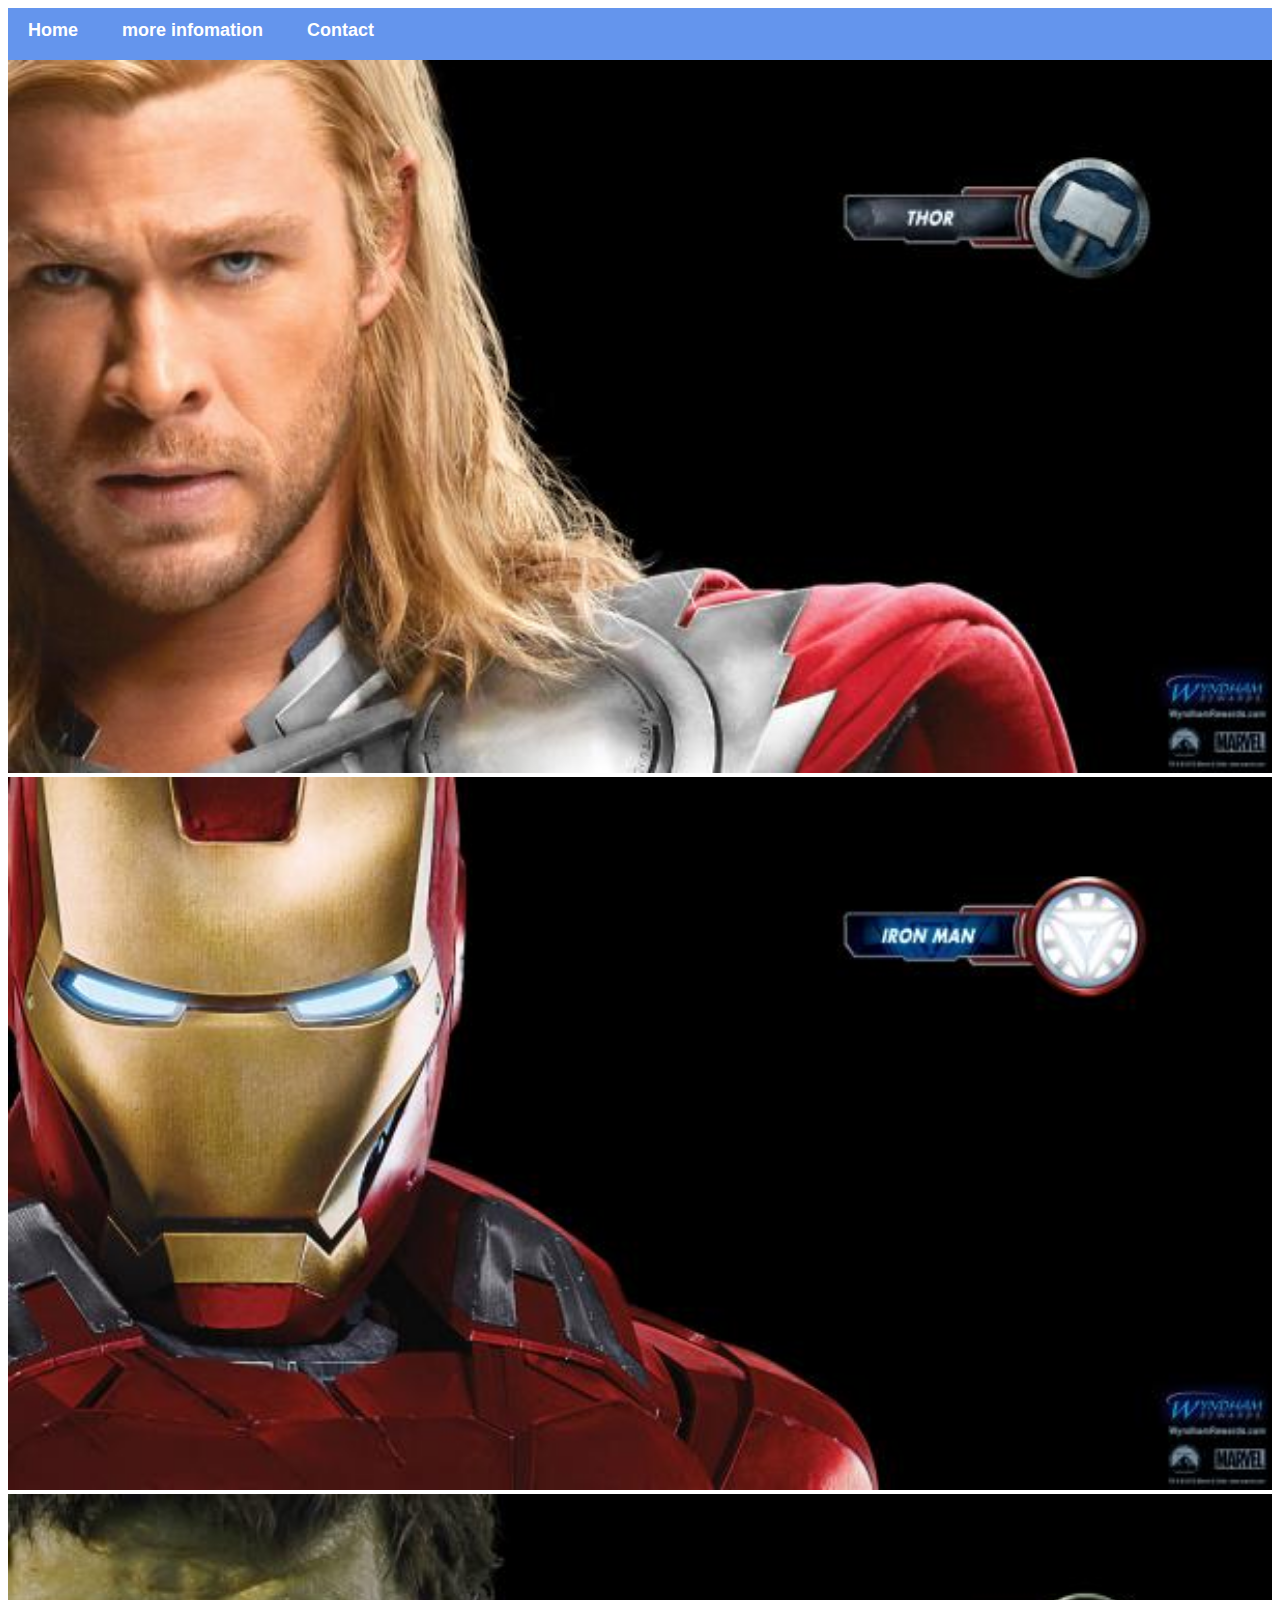
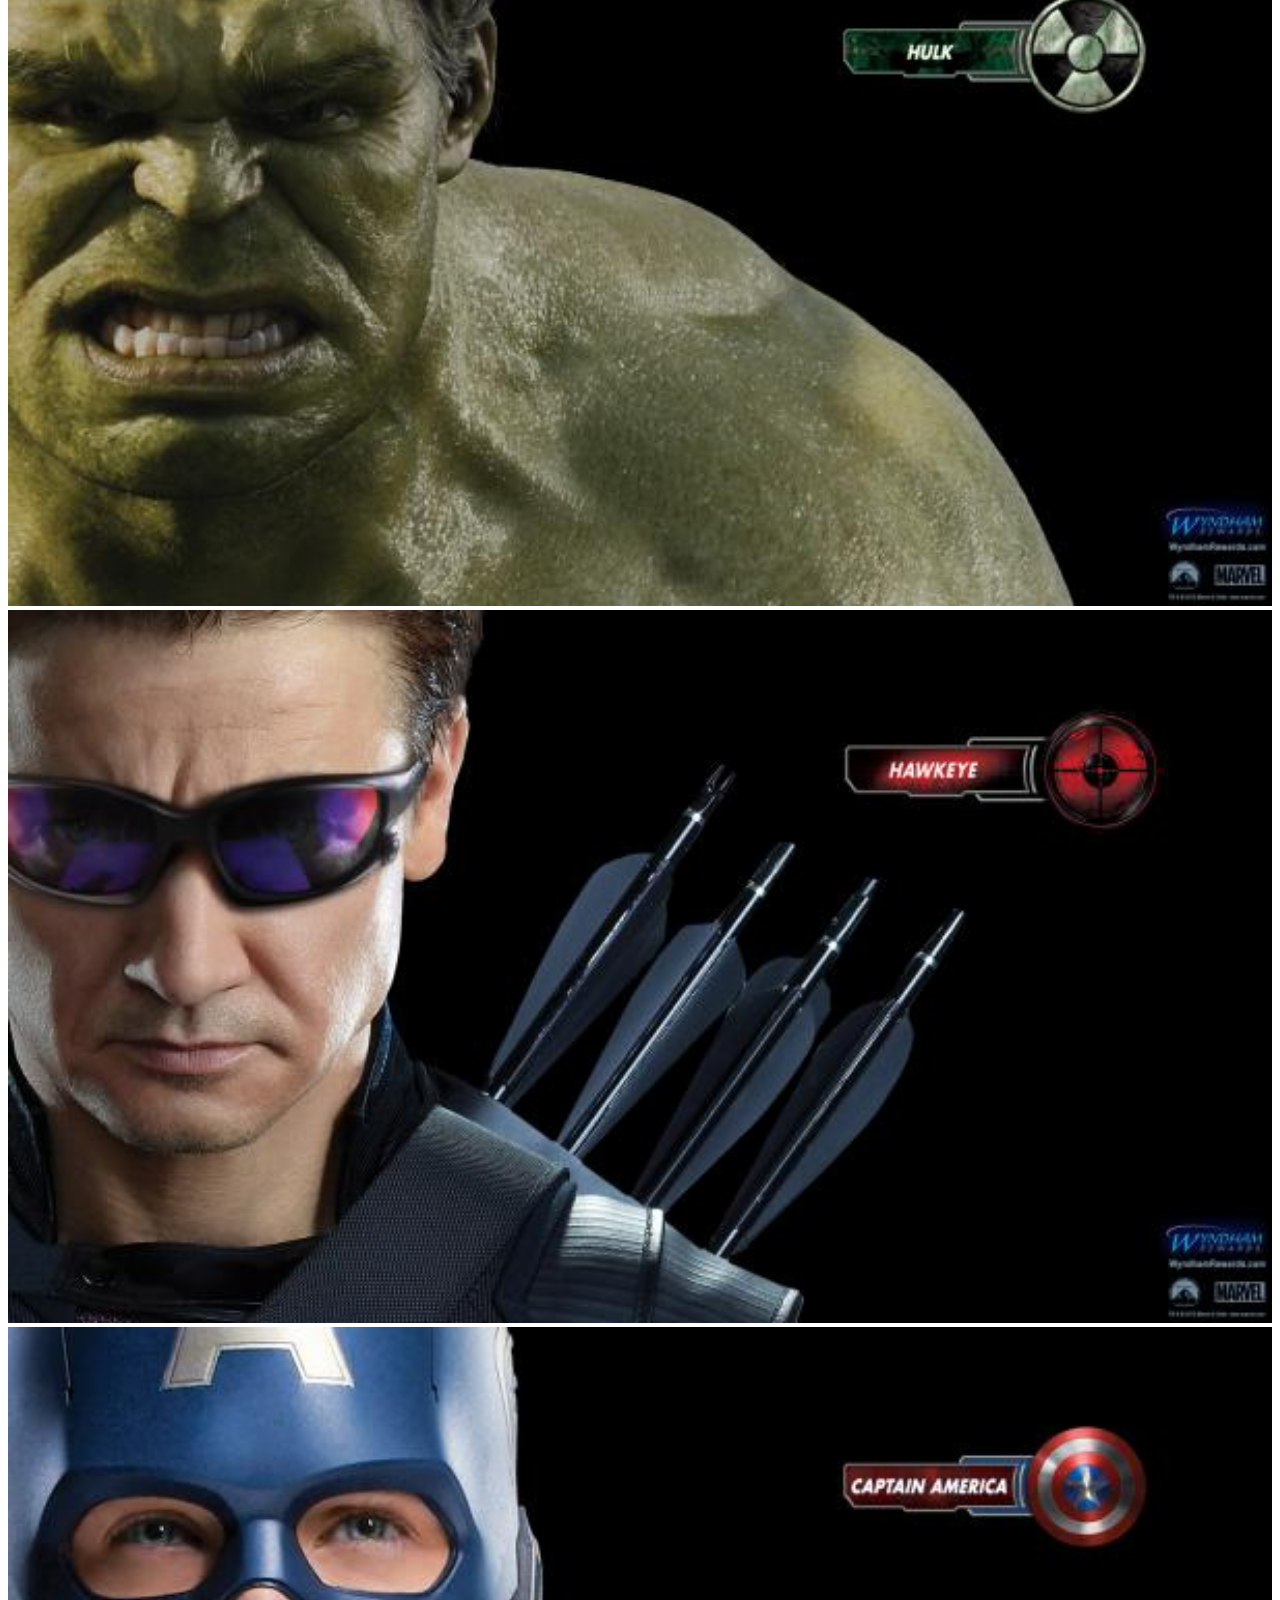
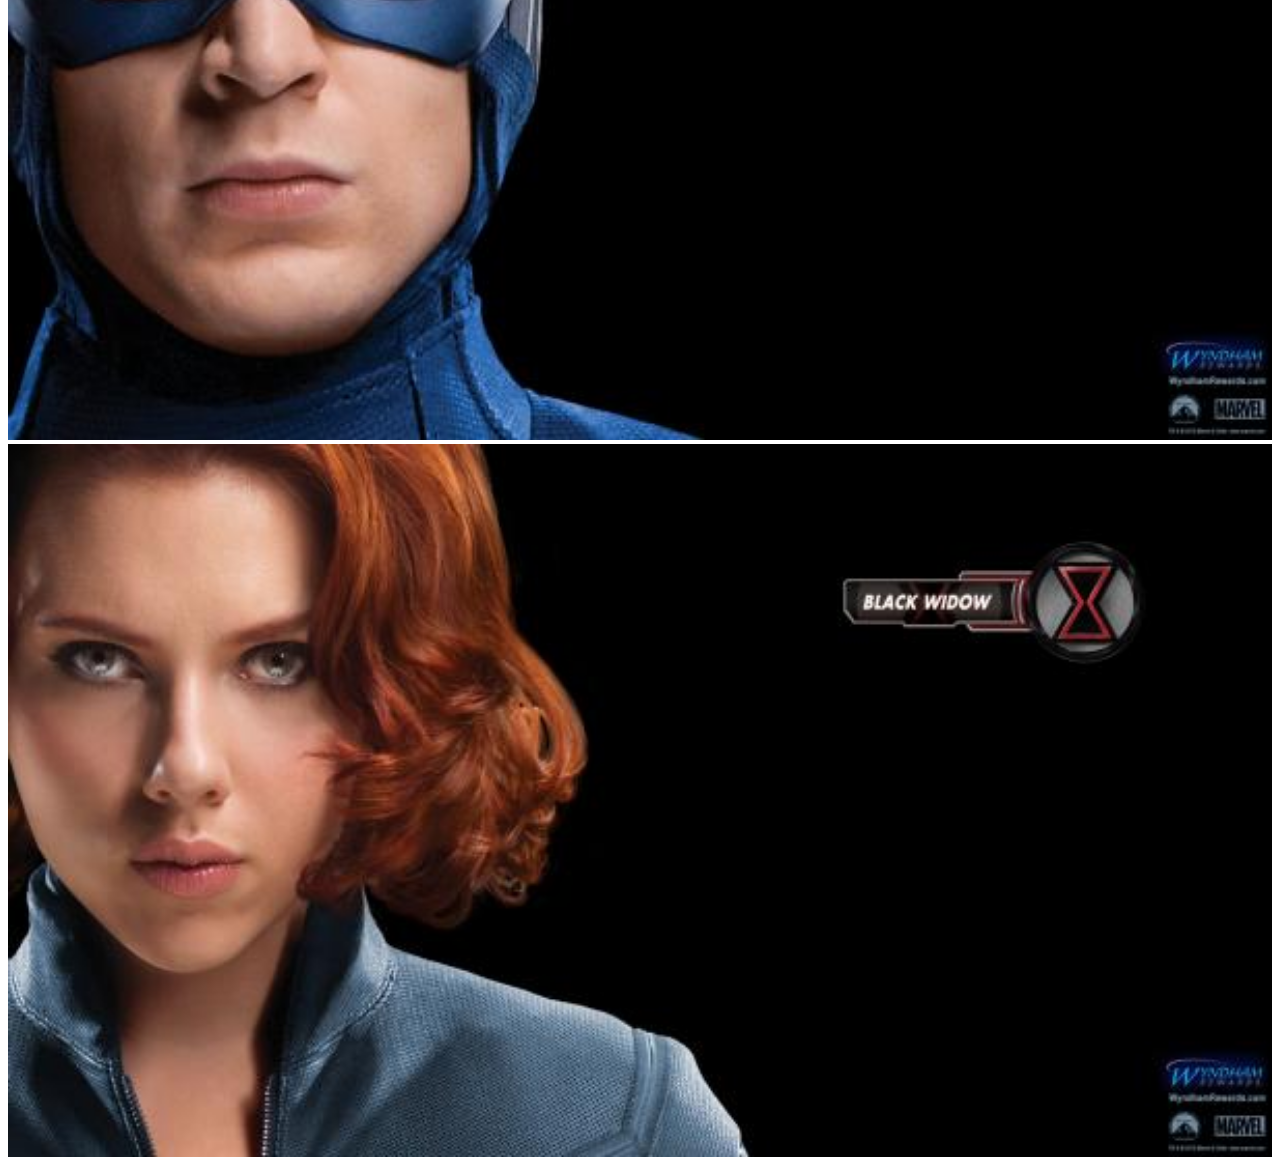
<file: index.html>
<!DOCTYPE html>
<html>
    <head>
        <link rel="stylesheet" href="style.css">
    </head>
    <body>
        <div id="menu">
            <a href="index.html">Home</a>
            <a href="about.html">more infomation</a>
            <a href="contact.html">Contact</a>
        </div>
        <div class="gallery">
            <a href="avenger-1.html"><img src="images/avengers_01.jpg" /></a>
            <a href="avenger-2.html"><img src="images/avengers_02.jpg" /></a>
            <a href="avenger-3.html"><img src="images/avengers_03.jpg" /></a>
            <a href="avenger-4.html"><img src="images/avengers_04.jpg" /></a>
            <a href="avenger-5.html"><img src="images/avengers_05.jpg" /></a>
            <a href="avenger-6.html"><img src="images/avengers_06.jpg" /></a>
        </div>
        
    </body>
</html>
</file>
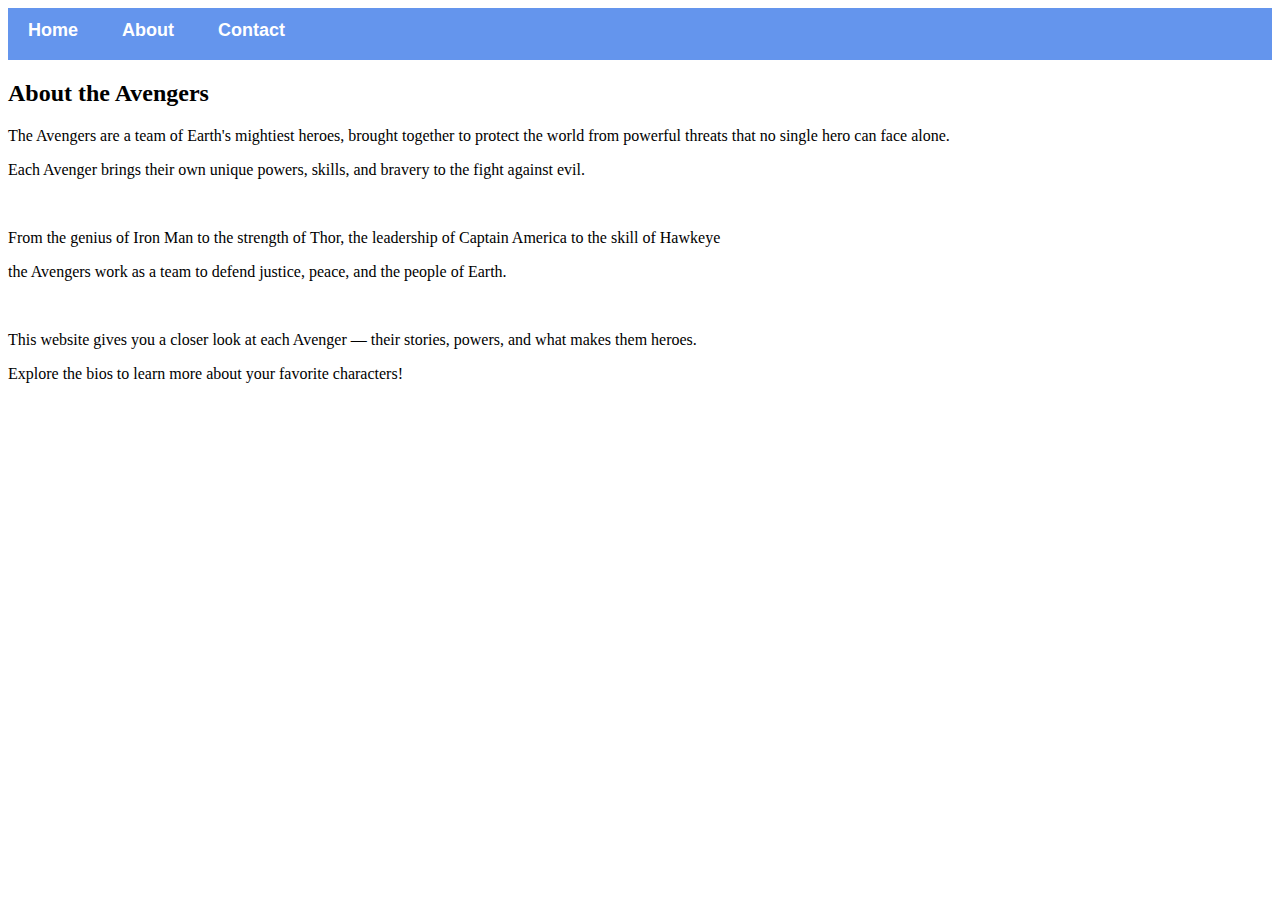
<file: about.html>
<!DOCTYPE html>
<html>
    <head>
        <link rel="stylesheet" href="style.css">
    </head>
        <body>
            <div id="menu">
            <a href="index.html">Home</a>
            <a href="about.html">About</a>
            <a href="contact.html">Contact</a>
        </div>
        <h2>About the Avengers</h2>
        <p>The Avengers are a team of Earth's mightiest heroes, brought together to protect the world from powerful threats that no single hero can face alone.</p>   
        <p>Each Avenger brings their own unique powers, skills, and bravery to the fight against evil.</p>
        <br>
        <p>From the genius of Iron Man to the strength of Thor, the leadership of Captain America to the skill of Hawkeye</p>
        <p>the Avengers work as a team to defend justice, peace, and the people of Earth.</p>
        <br>
        <p>This website gives you a closer look at each Avenger — their stories, powers, and what makes them heroes.</p>
        <p>Explore the bios to learn more about your favorite characters!</p>
        </body>
</html>
</file>
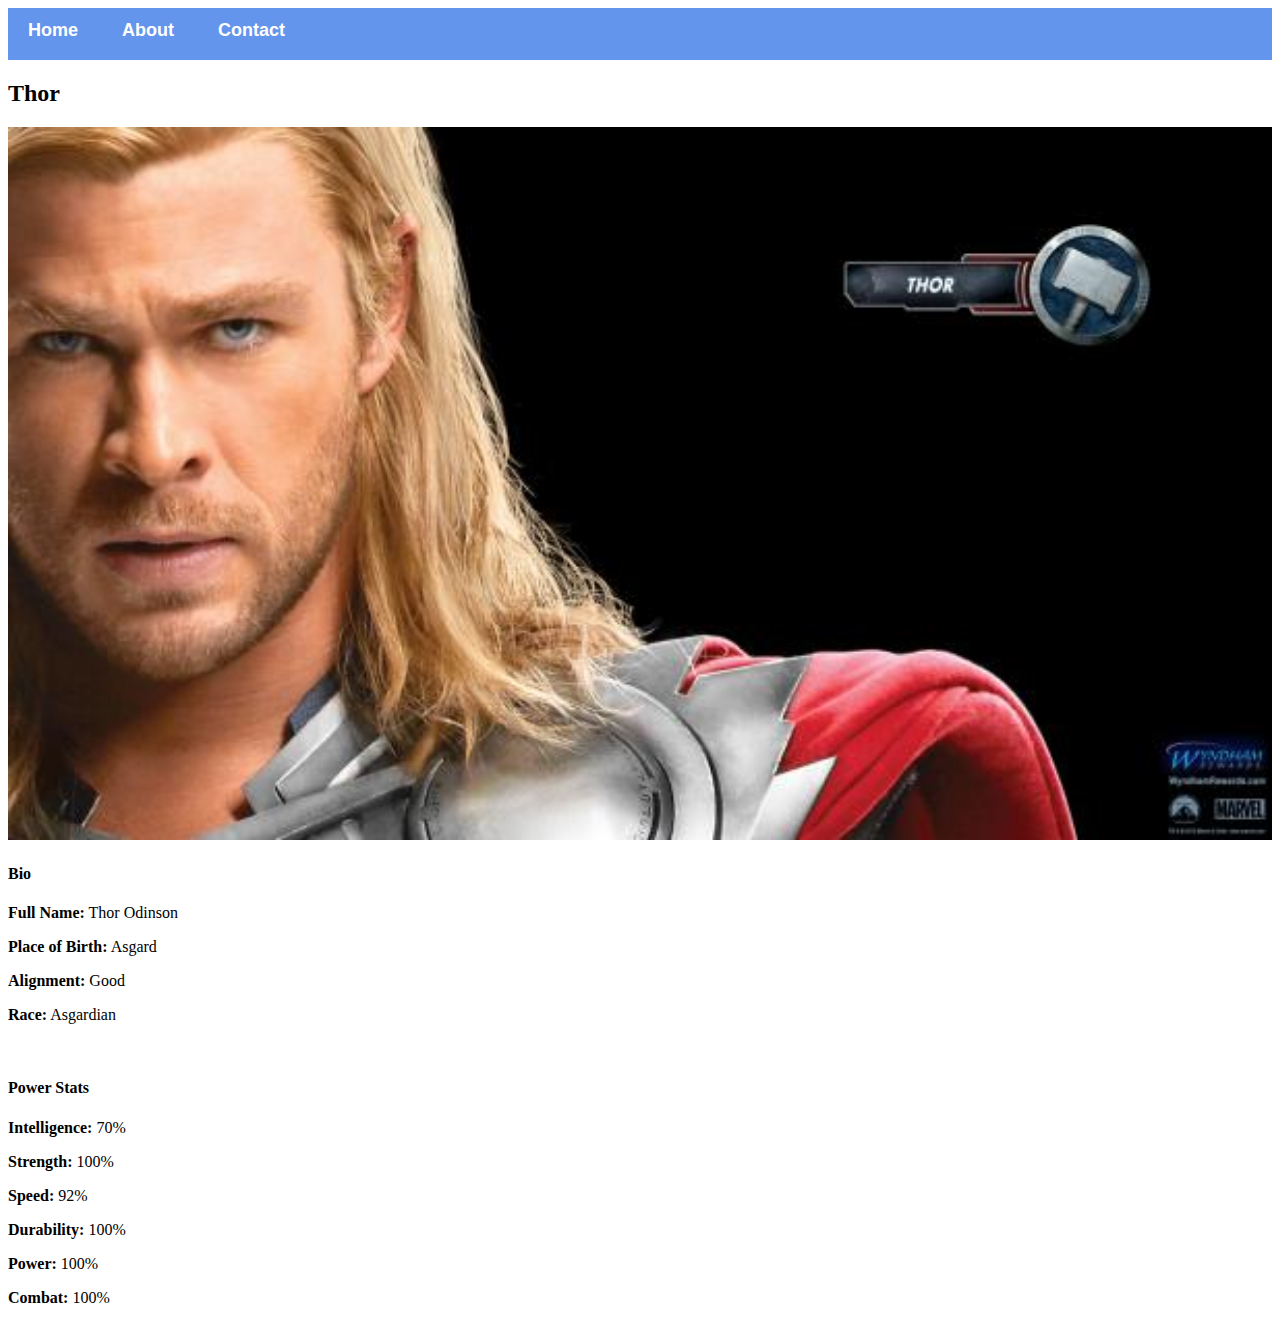
<file: avenger-1.html>
<!DOCTYPE html>
<html>
    <head>
        <link rel="stylesheet" href="style.css">
    </head>
    <body>
        <div id="menu">
            <a href="index.html">Home</a>
            <a href="about.html">About</a>
            <a href="contact.html">Contact</a>
        </div>
        <h2>Thor</h2>
        <div class="gallery">
            <img src="images/avengers_01.jpg" />
        </div>
        <h4>Bio</h4>
        <P><b>Full Name:</b> Thor Odinson</P>
        <p><b>Place of Birth:</b> Asgard</p>
        <p><b>Alignment:</b> Good</p>
        <p><b>Race:</b> Asgardian</p>
        <br/>
        <h4>Power Stats</h4>
        <p><b>Intelligence:</b> 70%</p>
        <p><b>Strength:</b> 100%</p>
        <p><b>Speed:</b> 92%</p>
        <p><b>Durability:</b> 100%</p>
        <p><b>Power:</b> 100%</p>
        <p><b>Combat:</b> 100%</p>
    </body>
</html>
</file>
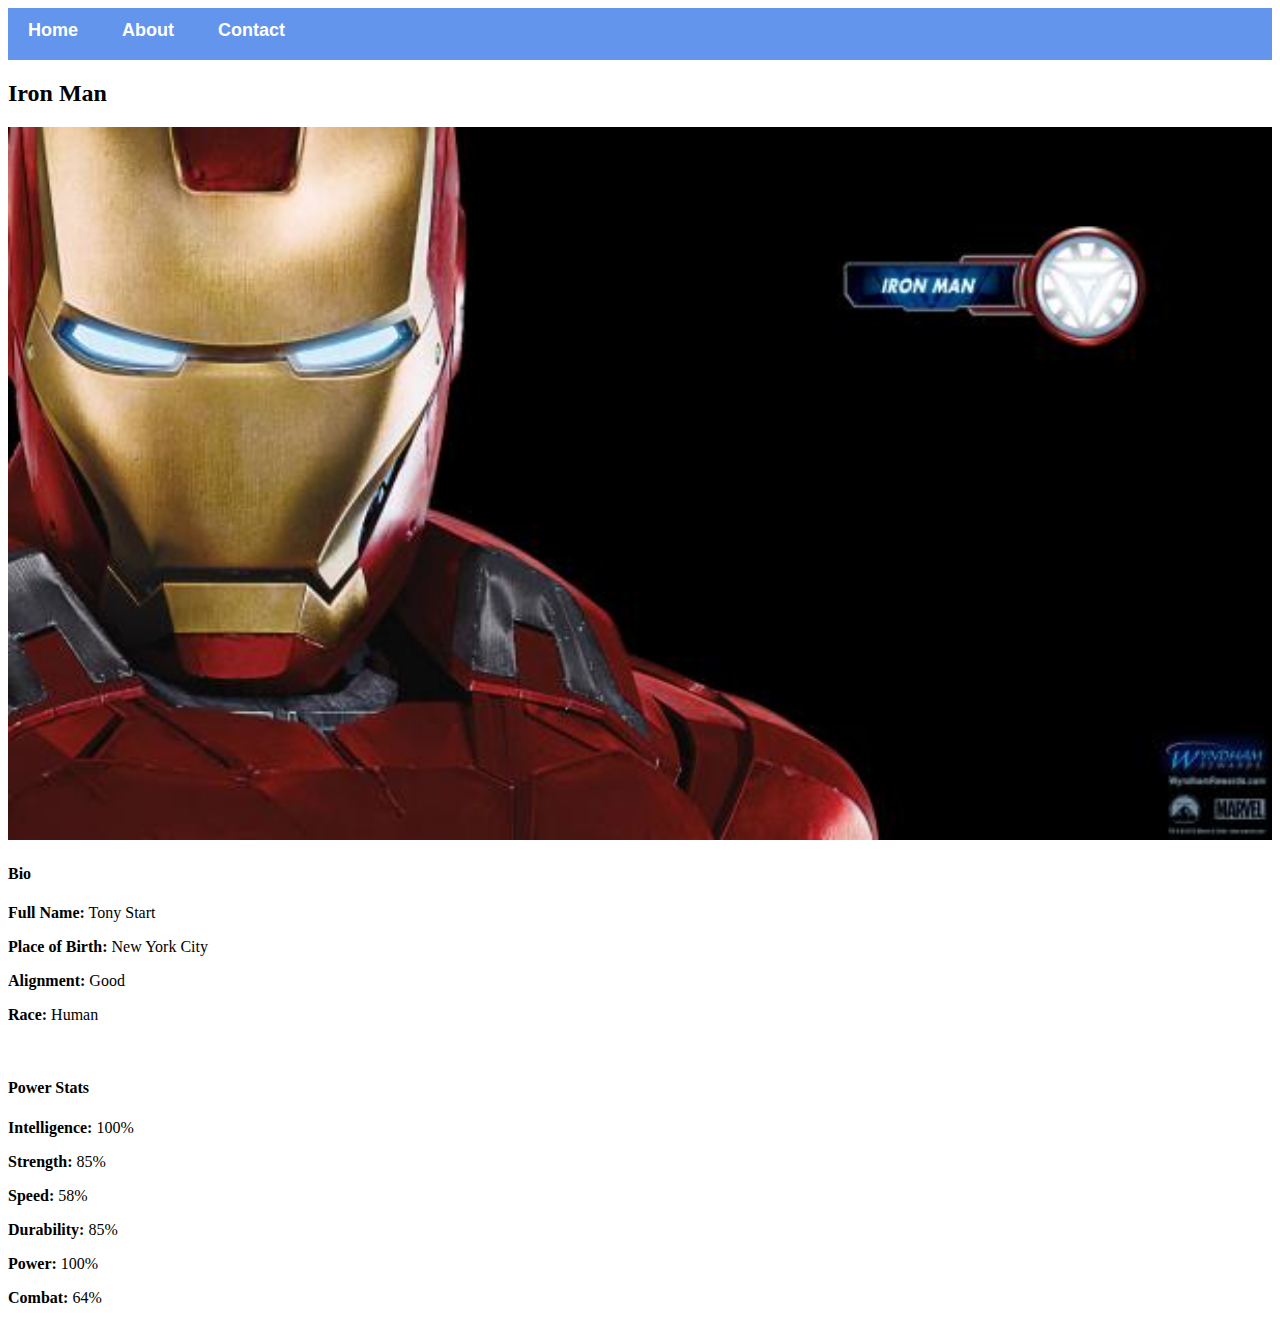
<file: avenger-2.html>
<!DOCTYPE html>
<html>
    <head>
        <link rel="stylesheet" href="style.css">
    </head>
    <body>
        <div id="menu">
            <a href="index.html">Home</a>
            <a href="about.html">About</a>
            <a href="contact.html">Contact</a>
        </div>
        <h2>Iron Man</h2>
        <div class="gallery">
            <img src="images/avengers_02.jpg" />
        </div>
        <h4>Bio</h4>
        <p><b>Full Name:</b> Tony Start</p>
        <p><b>Place of Birth:</b> New York City</p>
        <p><b>Alignment:</b> Good</p>
        <p><b>Race:</b> Human</p>
        <br/>
        <h4>Power Stats</h4>
        <p><b>Intelligence:</b> 100%</p>
        <p><b>Strength:</b> 85%</p>
        <p><b>Speed:</b> 58%</p>
        <p><b>Durability:</b> 85%</p>
        <p><b>Power:</b> 100%</p>
        <p><b>Combat:</b> 64%</p>
    </body>
</html>
</file>
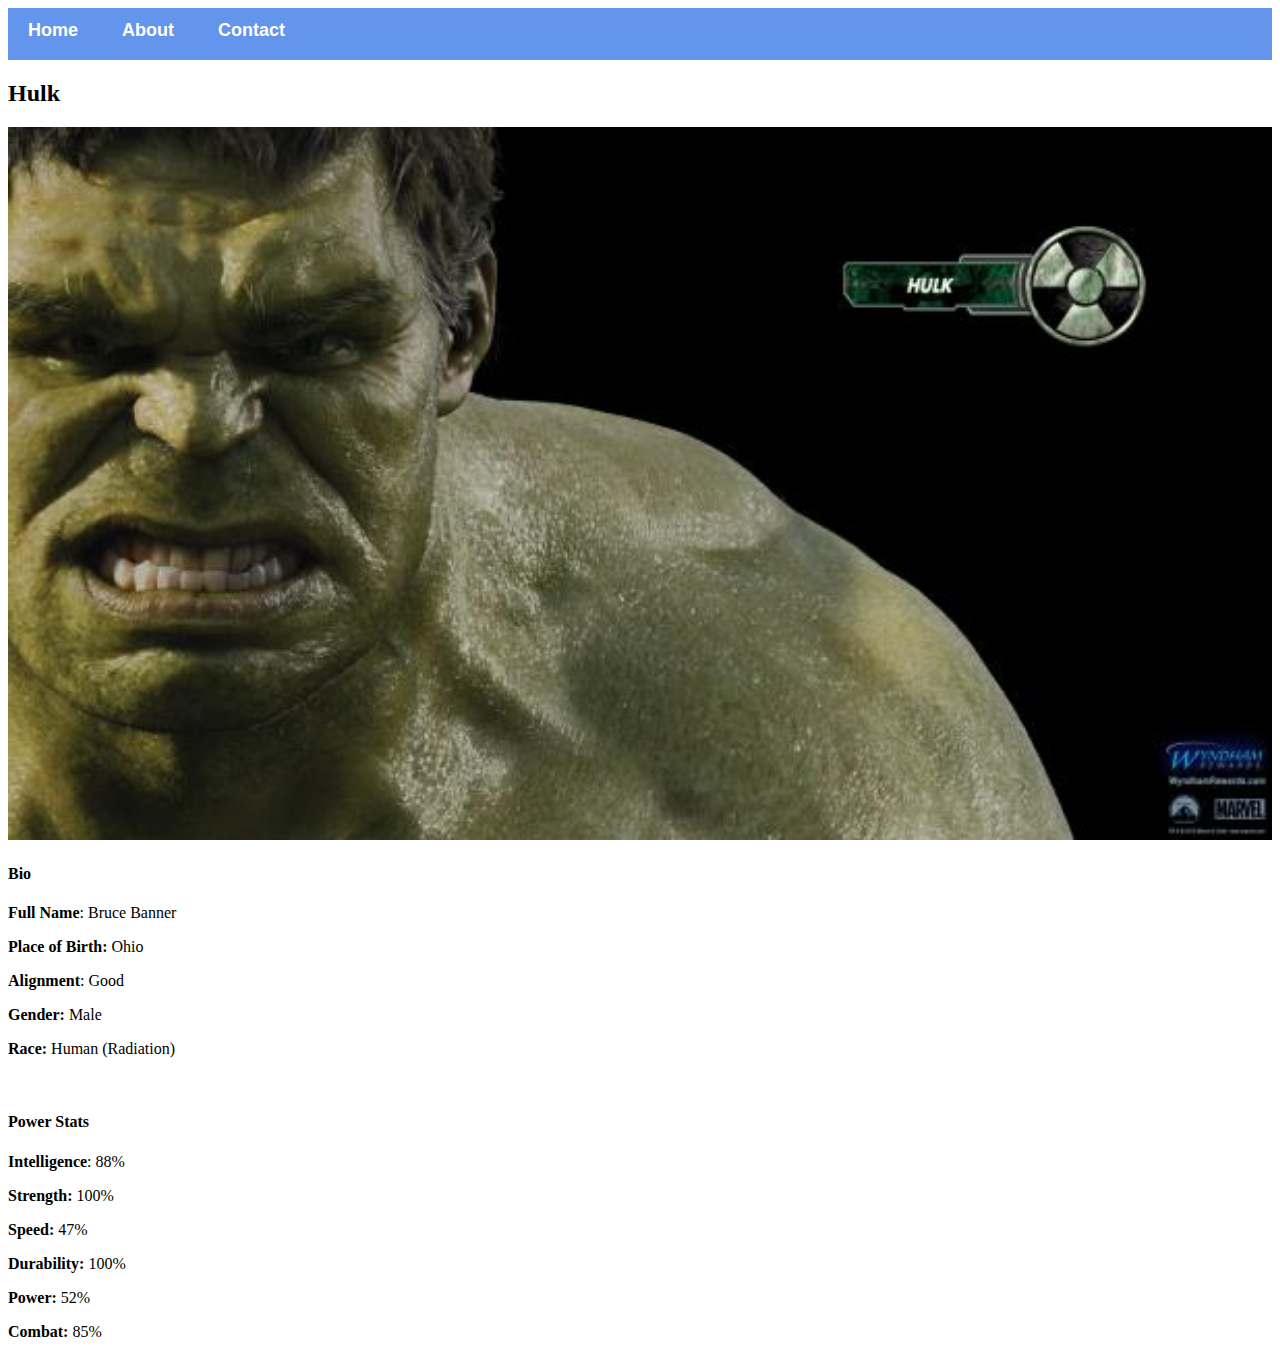
<file: avenger-3.html>
<!DOCTYPE html>
<html>
    <head>
        <link rel="stylesheet" href="style.css">
    </head>
    <body>
        <div id="menu">
            <a href="index.html">Home</a>
            <a href="about.html">About</a>
            <a href="contact.html">Contact</a>
        </div>
        <h2>Hulk</h2>
        <div class="gallery">
            <img src="images/avengers_03.jpg" />
        </div>
        <h4>Bio</h4>
            <p><b>Full Name</b>: Bruce Banner</p>
            <p><b>Place of Birth:</b> Ohio</p>
            <p><b>Alignment</b>: Good</p>
            <p><b>Gender:</b> Male</p>
            <p><b>Race:</b> Human (Radiation)</p>
            <br/>
            <h4>Power Stats</h4>
            <p><b>Intelligence</b>: 88%</p>
            <p><b>Strength:</b> 100%</p>
            <p><b>Speed:</b> 47%</p>
            <p><b>Durability:</b> 100%</p>
            <p><b>Power:</b> 52%</p>
            <p><b>Combat:</b> 85%</p>
    </body>
</html>
</file>
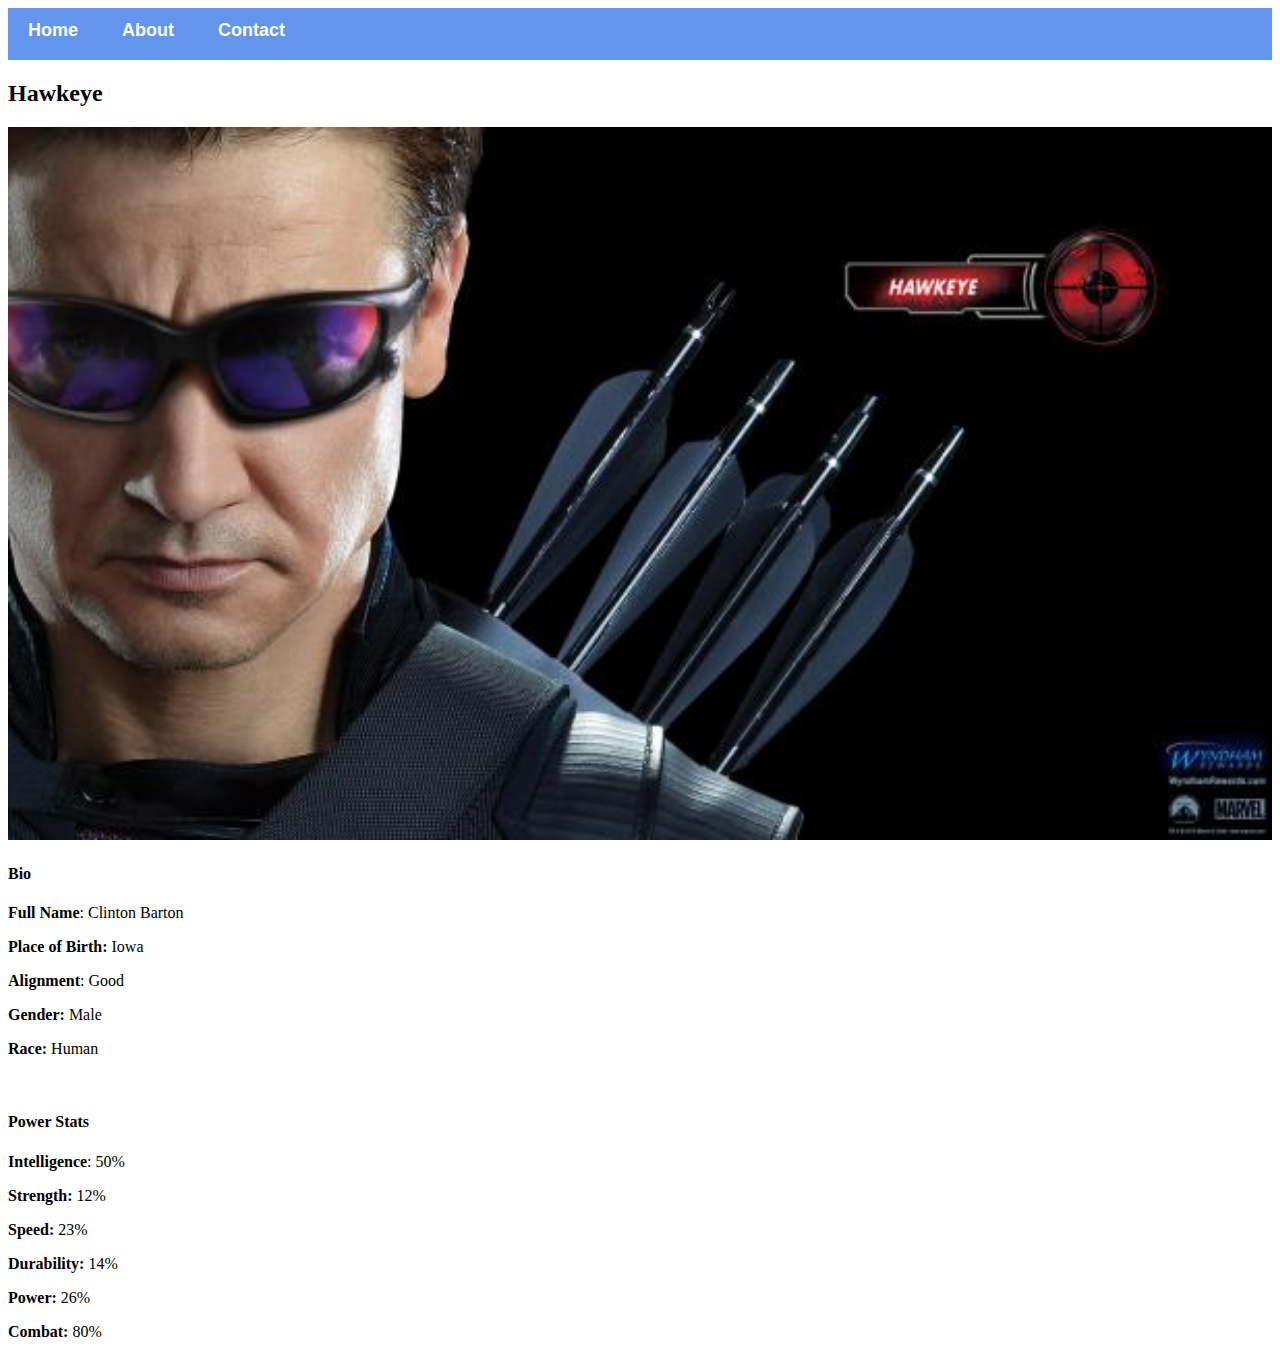
<file: avenger-4.html>
<!DOCTYPE html>
<html>
    <head>
        <link rel="stylesheet" href="style.css">
    </head>
    <body>
        <div id="menu">
            <a href="index.html">Home</a>
            <a href="about.html">About</a>
            <a href="contact.html">Contact</a>
        </div>
        <h2>Hawkeye</h2>
        <div class="gallery">
            <img src="images/avengers_04.jpg" />
        </div>
        <h4>Bio</h4>
        <p><b>Full Name</b>: Clinton Barton</p>
            <p><b>Place of Birth:</b> Iowa</p>
            <p><b>Alignment</b>: Good</p>
            <p><b>Gender:</b> Male</p>
            <p><b>Race:</b> Human</p>
            <br/>
            <h4>Power Stats</h4>
            <p><b>Intelligence</b>: 50%</p>
            <p><b>Strength:</b> 12%</p>
            <p><b>Speed:</b> 23%</p>
            <p><b>Durability:</b> 14%</p>
            <p><b>Power:</b> 26%</p>
            <p><b>Combat:</b> 80%</p>
    </body>
</html>
</file>
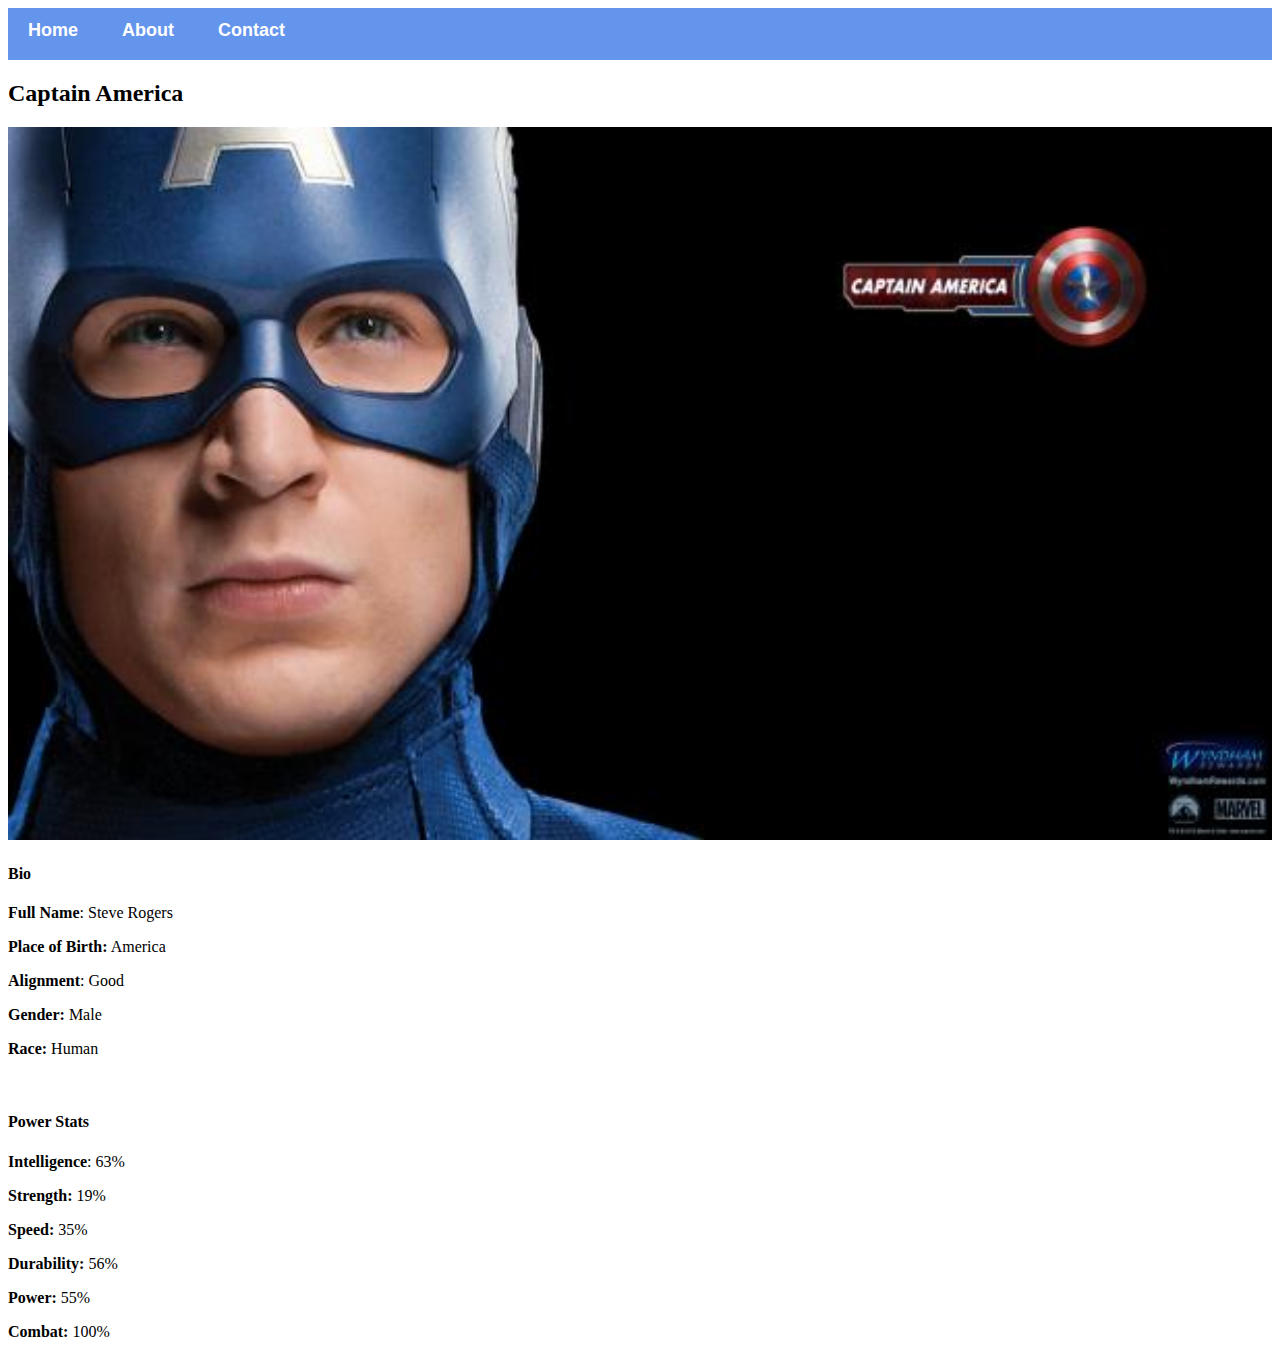
<file: avenger-5.html>
<!DOCTYPE html>
<html>
    <head>
        <link rel="stylesheet" href="style.css">
    </head>
    <body>
        <div id="menu">
            <a href="index.html">Home</a>
            <a href="about.html">About</a>
            <a href="contact.html">Contact</a>
        </div>
        <h2>Captain America</h2>
        <div class="gallery">
            <img src="images/avengers_05.jpg" />
        </div>
        <h4>Bio</h4>
        <p><b>Full Name</b>: Steve Rogers</p>
            <p><b>Place of Birth:</b> America</p>
            <p><b>Alignment</b>: Good</p>
            <p><b>Gender:</b> Male</p>
            <p><b>Race:</b> Human</p>
            <br/>
            <h4>Power Stats</h4>
            <p><b>Intelligence</b>: 63%</p>
            <p><b>Strength:</b> 19%</p>
            <p><b>Speed:</b> 35%</p>
            <p><b>Durability:</b> 56%</p>
            <p><b>Power:</b> 55%</p>
            <p><b>Combat:</b> 100%</p>
    </body>
</html>
</file>
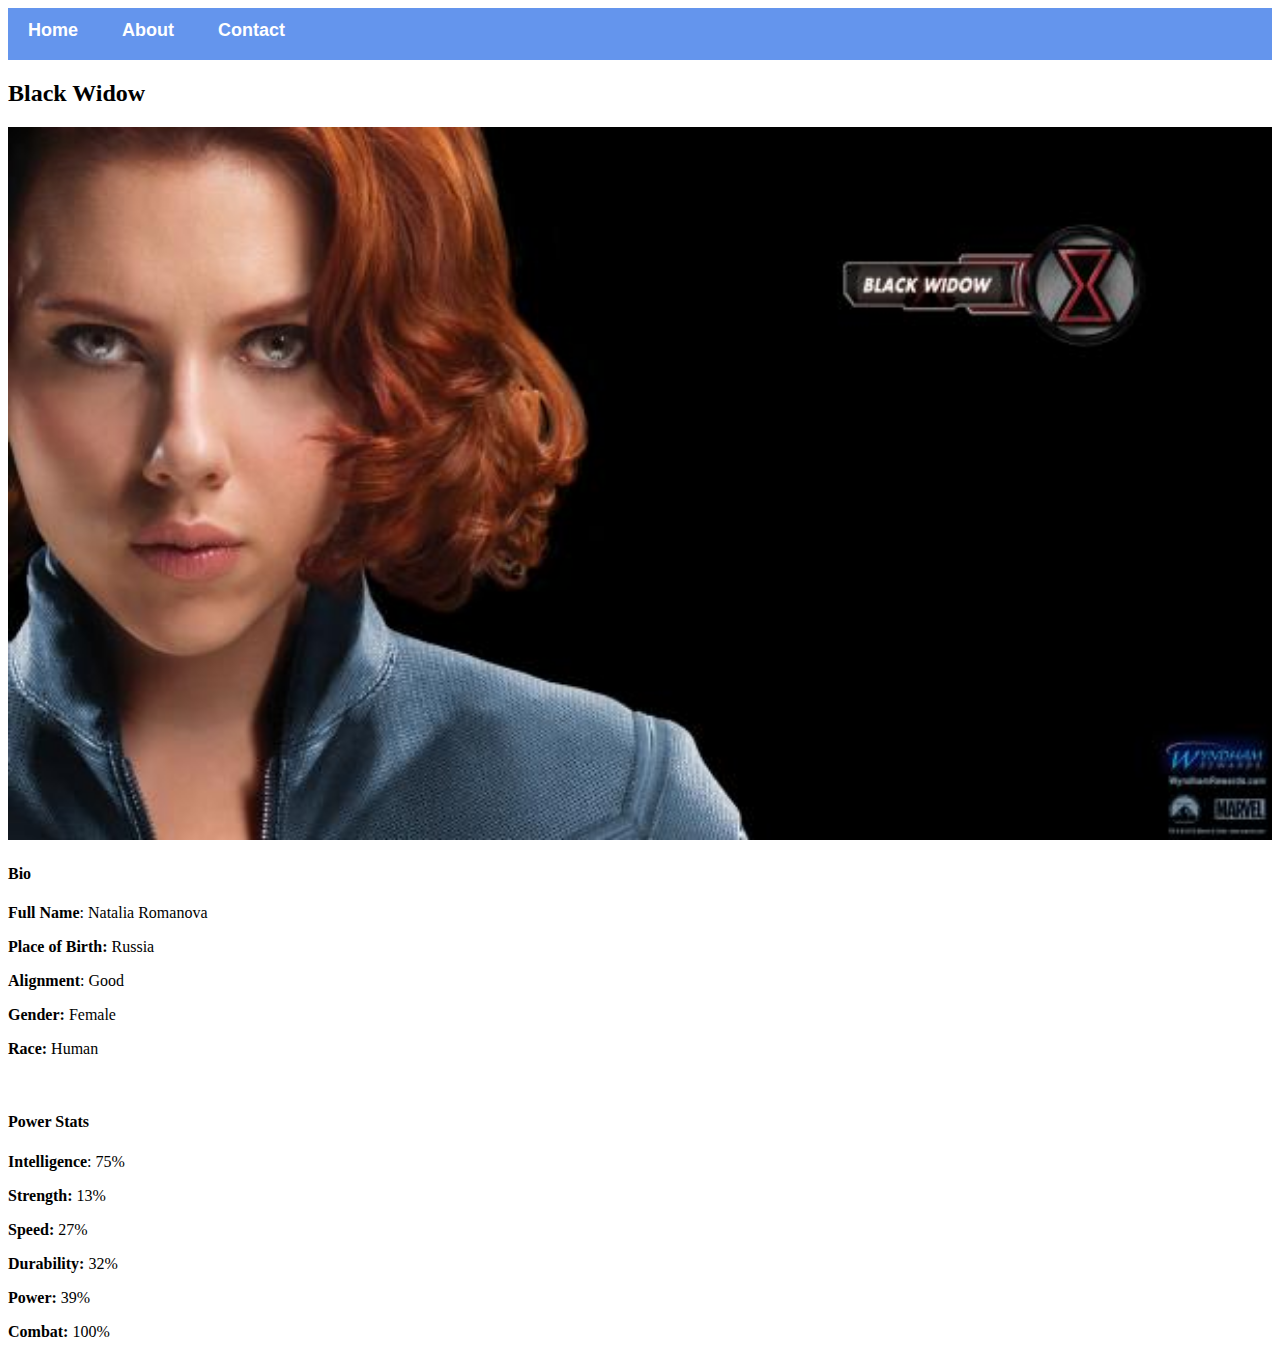
<file: avenger-6.html>
<!DOCTYPE html>
<html>
    <head>
        <link rel="stylesheet" href="style.css">
    </head>
    <body>
        <div id="menu">
            <a href="index.html">Home</a>
            <a href="about.html">About</a>
            <a href="contact.html">Contact</a>
        </div>
        <h2>Black Widow</h2>
        <div class="gallery">
            <img src="images/avengers_06.jpg" />
        </div>
        <h4>Bio</h4>
        <p><b>Full Name</b>: Natalia Romanova</p>
            <p><b>Place of Birth:</b> Russia</p>
            <p><b>Alignment</b>: Good</p>
            <p><b>Gender:</b> Female</p>
            <p><b>Race:</b> Human</p>
            <br/>
            <h4>Power Stats</h4>
            <p><b>Intelligence</b>: 75%</p>
            <p><b>Strength:</b> 13%</p>
            <p><b>Speed:</b> 27%</p>
            <p><b>Durability:</b> 32%</p>
            <p><b>Power:</b> 39%</p>
            <p><b>Combat:</b> 100%</p>
    </body>
</html>
</file>
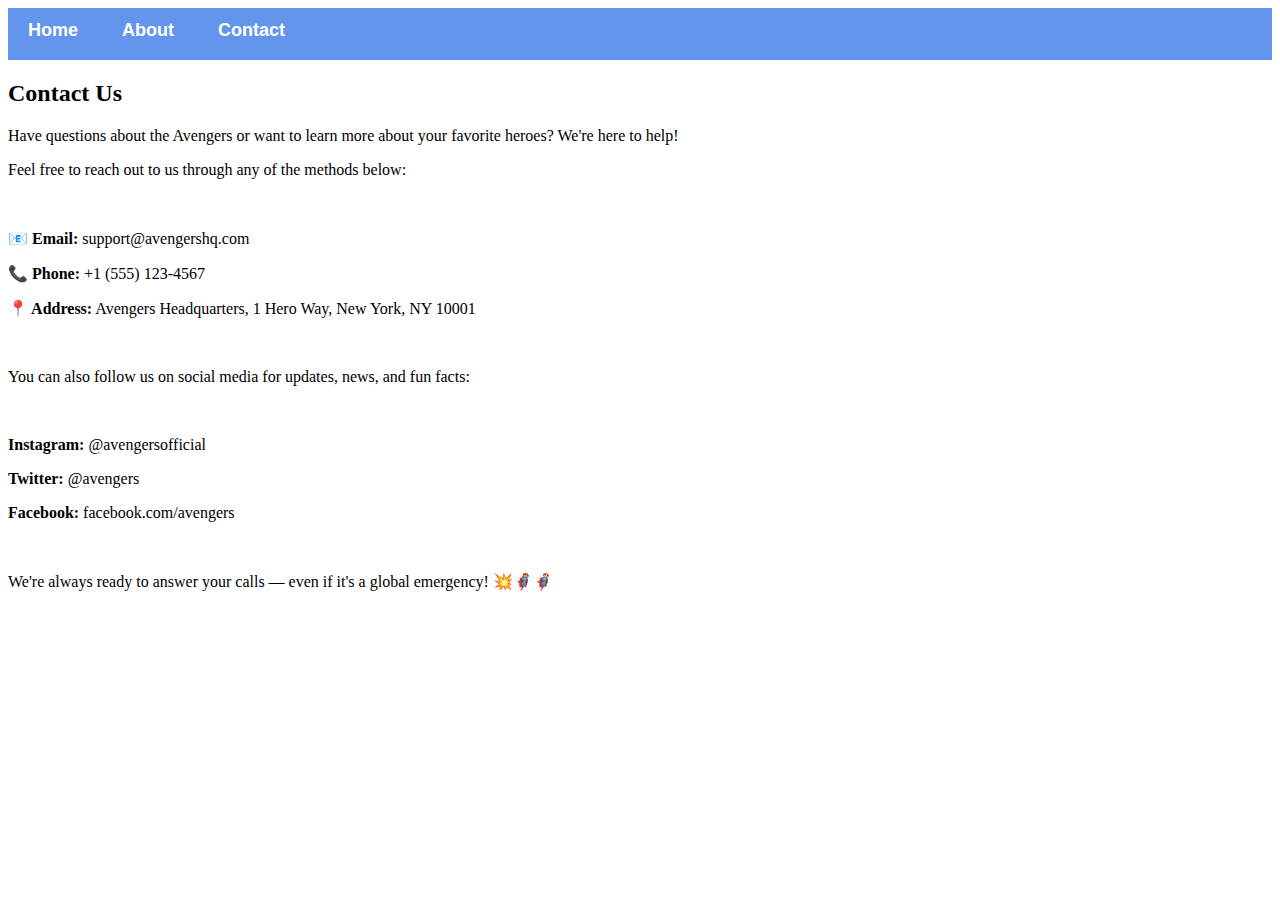
<file: contact.html>
<!DOCTYPE html>
<html>
    <head>
        <link rel="stylesheet" href="style.css">
    </head>
    <body>
        <div id="menu">
            <a href="index.html">Home</a>
            <a href="about.html">About</a>
            <a href="contact.html">Contact</a>
        </div>
        <h2>Contact Us</h2>
        <p>Have questions about the Avengers or want to learn more about your favorite heroes? We're here to help!</p>
        <p>Feel free to reach out to us through any of the methods below:</p>
        <br>
        <p><b>📧 Email:</b> support@avengershq.com</p>
        <p><b>📞 Phone:</b> +1 (555) 123-4567</p>
        <p><b>📍 Address:</b> Avengers Headquarters, 1 Hero Way, New York, NY 10001</p>
        <br>
        <p>You can also follow us on social media for updates, news, and fun facts:</p>
        <br> 
        <p><b>Instagram:</b> @avengersofficial</p>
        <p><b>Twitter:</b> @avengers</p>
        <p><b>Facebook:</b> facebook.com/avengers</p>
        <br>
        <p>We're always ready to answer your calls — even if it's a global emergency! 💥🦸‍♀️🦸‍♂️</p>
        </body>
</html>
</file>
<file: style.css>
.gallery img{
    width: 100%;
}

#menu {
    width: 100%;
    height: 40px;
    background-color: cornflowerblue;
    padding-top: 12px;

}

#menu a{
    color: #ffffff;
    font-family: Helvetica, sans-serif;
    font-size: 18px;
    text-decoration: none;
    font-weight: 800;

    padding-left: 20px;
    padding-right: 20px;
}

#menu a:hover{
    color: #5077bd;

}

ul{
    list-style-image: url image("images/pointer-icon.png");
}
</file>
